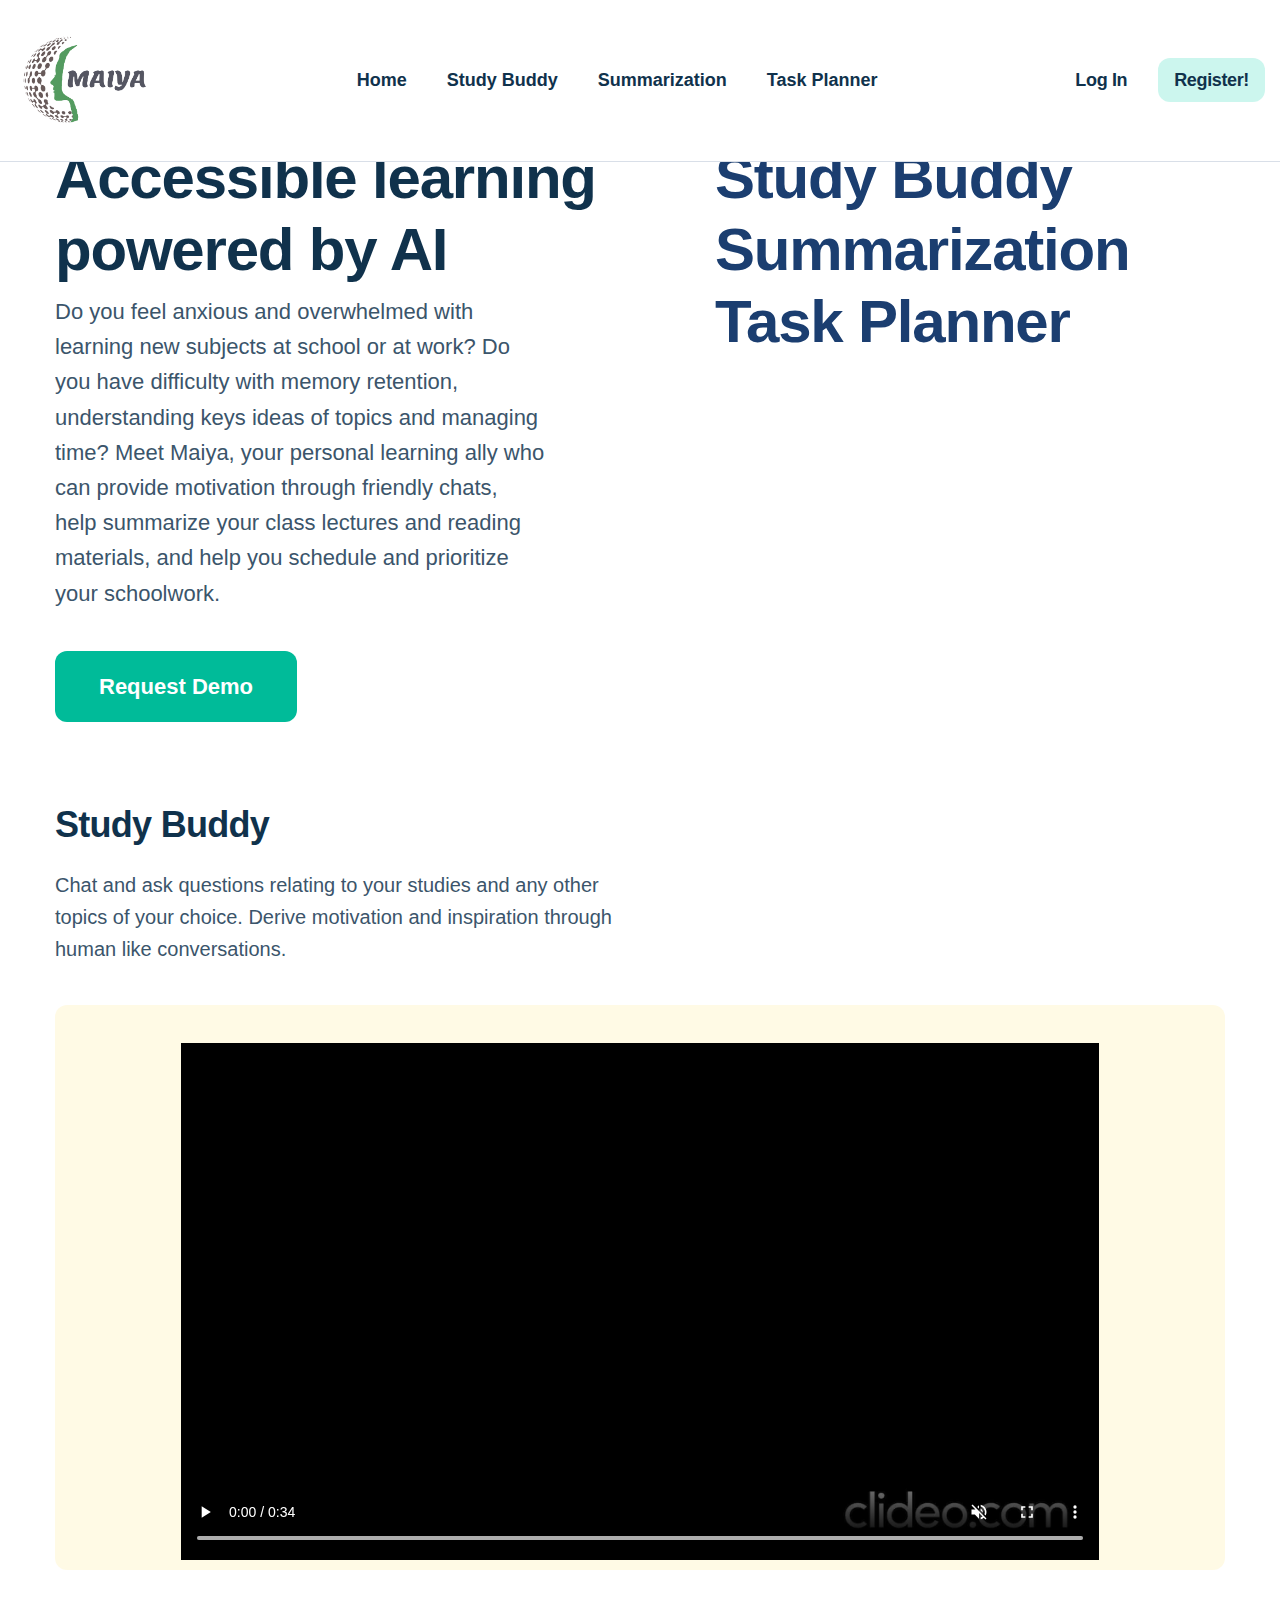
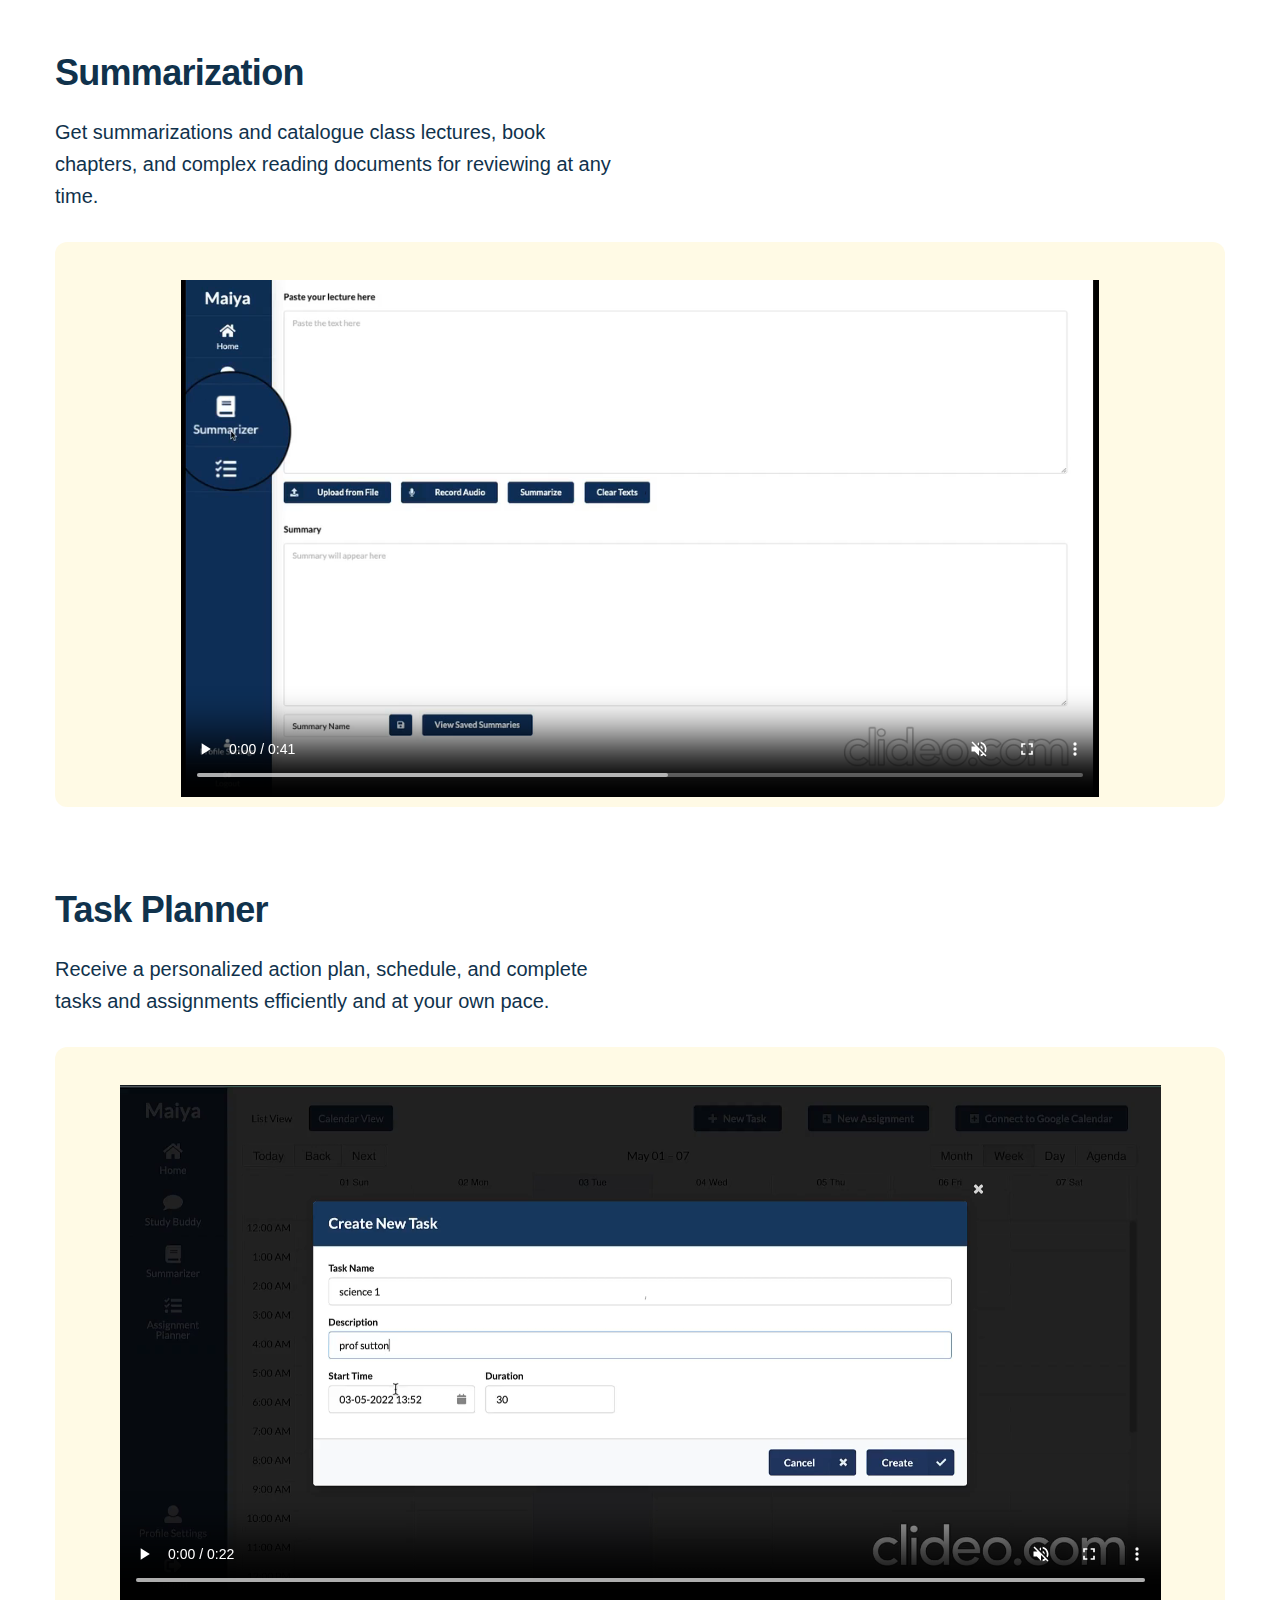
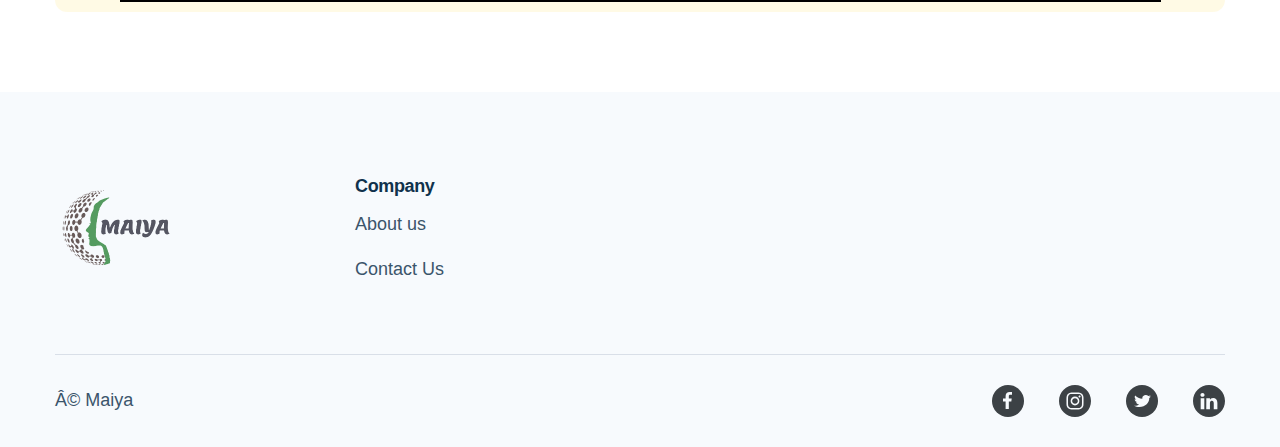
<file: index.html>
<!DOCTYPE html>
<!-- saved from url=(0028)https://www.studysmarter.us/ -->
<html lang="en-US" class="no-js" style="--app-height:560px;">

<head>
    <meta http-equiv=" Content-Type" content="text/html; charset=UTF-8">
    <meta name="viewport"
        content="width=device-width, user-scalable=no, initial-scale=1.0, maximum-scale=1.0, minimum-scale=1.0">
    <meta http-equiv="X-UA-Compatible" content="ie=edge">

    <title>Maiya | Accessible learning powered by AI</title>

    <link rel="stylesheet" id="main-bootstrap-style-css"
        href="./css/bootstrap.min.css" type="text/css"
        media="all">

    <link rel="stylesheet" id="wpml-legacy-horizontal-list-0-css"
        href="./css/style.min.css" type="text/css"
        media="all">

    <link rel="stylesheet" id="main-app-css"
        href="./css/app.css" type="text/css" media="all">

    <link rel="stylesheet" id="page"
        href="./css/page.css"
        type="text/css" media="all">

    <script src="https://code.jquery.com/jquery-3.6.1.min.js"
        integrity="sha256-o88AwQnZB+VDvE9tvIXrMQaPlFFSUTR+nldQm1LuPXQ=" crossorigin="anonymous"></script>
    <link rel="icon" type="image/x-icon" href="./Image/favicon-32x32.png">

    <script>

        $(document).ready(function () {
            $(".vid").on("mouseover", function (event) {
                this.play();

            }).on('mouseout', function (event) {
                this.pause();

            });
        })
    </script>
    <script type="text/javascript">
        document.addEventListener('DOMContentLoaded', function() {
             userAction();
        }, false);
        const userAction = async () => {
                const response = await fetch('http://localhost:8080/data');
                const myJson = await response.json();
                console.log(myJson);        
                document.getElementById("Maiya_Title").innerHTML = myJson[0]["Title"];
                document.getElementById("Maiya_Title_Description").innerHTML = myJson[0]["Description"];    
        }
    </script>
</head>

<body data-rsssl="1"
    class="font-family-landing-page">
    <header class="ss-header">
        <a href="#">
            <img class="ss-header-logo" src="./Image/logo_1.png" alt="Maiya" width="160" height="160">
        </a>
        <nav class="ss-header__navigation">
            <ul class="ss-menu">
                <li>
                    <a href="#" data-sub-menu-link="">
                        Home
                    </a>
                </li>
                <li>
                    <a href="#Companion" data-sub-menu-link="">
                        Study Buddy
                    </a>
                </li>
                <li>
                    <a href="#Summarization" data-sub-menu-link="">
                        Summarization
                    </a>
                </li>
                <li>
                    <a href="#Planner" data-sub-menu-link="">
                        Task Planner
                    </a>
                </li>
            </ul>
        </nav>
        <div class="ss-header__cta">
            <a href="https://maiya.thecentre.ai/" class="mi-button mi-button--white mi-button--small" target="_blank"
                data-header-log-in="">Log In</a>
            <a href="https://maiya.thecentre.ai/register" class="mi-button mi-button--green mi-button--small"
                target="_blank" data-header-get-started="">Register!</a>
        </div>
    </header>

    <div class="container">
        <section class="ss-section ss-intro-animation-section">
            <div class="ss-intro-animation-section__content">
                <h1 class="ss-section-title" id="Maiya_Title">Accessible learning powered by AI</h1>
                <div class="ss-section-description" id="Maiya_Title_Description">
                    Do you feel anxious and overwhelmed with learning new subjects at school or at work? Do you have difficulty with memory retention, understanding keys ideas of topics and managing time? Meet Maiya, your personal learning ally who can provide motivation through friendly chats, help summarize your class lectures and reading materials, and help you schedule and prioritize your schoolwork.
                </div>
                <a href="https://maiya.thecentre.ai/" target="_self" class="mi-button mi-button--green"
                    data-intro-section-cta="">Request Demo</a>
            </div>
            <div class="ss-intro-animation-section__list-wrap">
                <ul class="ss-intro-animation-section__list" data-advantages-list="">
                    <li class="blink_me">Study Buddy</li>
                    <li class="blink_me1">Summarization</li>
                    <li class="blink_me2">Task Planner</li>
                </ul>
            </div>
        </section>
    </div>

    <div class="container">
            <div class="row ss-section">
                <div class="col-12 col-lg-6">
                    <div class="ss-section-content-with-image__content">
                        <h2 class="ss-section-title font-family-landing-page">Study Buddy</h2>
                        <div class="ss-section-description ss-body-medium">Chat and ask questions relating to your
                            studies and any other topics of your choice. Derive motivation and inspiration through human
                            like conversations.</div>
                    </div>
                </div>
                <div class="col-12">
                    <div class="ss-section-content-with-image__image-wrap yellow">
                        <div class="image-desktop">
                            <video width="100%" height="517" controls class="vid" muted="muted">
                                <source src="./video/Chat_Resize.mp4" type="video/mp4">
                            </video>
                        </div>
                    </div>
                </div>
            </div>
        <section class="ss-section ss-section-content-with-image left-to-right">
            <div class="row">
                <div class="col-12 col-lg-6 ">
                    <div class="ss-section-content-with-image__content">
                        <h2 class="ss-section-title">Summarization</h2>
                        <div class="ss-section-description ss-body-medium">Get summarizations and catalogue class
                            lectures, book chapters, and complex reading documents for reviewing at any time.</div>
                    </div>
                </div>
                <div class="col-12">
                    <div class="ss-section-content-with-image__image-wrap yellow">
                        <div class="image-desktop">
                            <div class="image-desktop">
                                <video width="100%" height="517" controls class="vid" muted="muted">
                                    <source src="./video/Summarizer_Resize.mp4" type="video/mp4">
                                </video>
                            </div>
                        </div>
                    </div>
                </div>
            </div>
        </section>
        <section class="ss-section ss-section-content-with-image right-to-left yellow">
            <div class="row">
                <div class="col-12 col-lg-6">
                    <div class="ss-section-content-with-image__content">
                        <h2 class="ss-section-title">Task Planner</h2>
                        <div class="ss-section-description ss-body-medium">Receive a personalized action plan, schedule,
                            and complete tasks and assignments efficiently and at your own pace.</div>
                    </div>
                </div>
                <div class="col-12">
                    <div class="ss-section-content-with-image__image-wrap yellow">
                        <div class="image-desktop">
                            <video width="100%" height="517" controls class="vid" muted="muted">
                                <source src="./video/Planner_Resize.mp4" type="video/mp4">
                            </video>
                        </div>
                    </div>
                </div>
            </div>
        </section>
    </div>
    <footer class="ss-footer">
        <div class="container">
            <div class="row">
                <div class="col-lg-3">
                    <div class="ss-footer__left-part">
                        <a href="https://www.studysmarter.us/" class="ss-footer-logo">
                            <img src="./Image/logo_1.png" width="140" height="48" alt="Maiya">
                        </a>
                    </div>
                </div>
                <div class="col-lg-7">
                    <div class="ss-footer__menus">
                        <div class="ss-footer__menus-item">
                            <h5>Company</h5>
                            <ul class="ss-footer-menu">
                                <li><a href="">About us</a></li>
                                <li><a href="">Contact Us</a></li>
                            </ul>
                        </div>
                    </div>
                </div>

            </div>
            <div class="ss-footer__bottom">
                <div class="ss-copyright">
                    <span>© Maiya</span>
                </div>
                <div class="ss-social-networks">
                    <a href="https://www.facebook.com/CUEdmonton" class="ss-social-networks__item" target="_blank"
                        rel="noreferrer noopener" aria-label="Facebook">
                        <svg width="32" height="32" viewBox="0 0 32 32" fill="none" xmlns="http://www.w3.org/2000/svg">
                            <rect width="32" height="32" rx="16" fill="currentColor"></rect>
                            <path
                                d="M18.3582 9.82227H20V7.11953C19.7188 7.08301 18.7414 7 17.6059 7C15.2363 7 13.6156 8.40781 13.6156 10.9943V13.375H11V16.3965H13.6156V24H16.8219V16.3965H19.332L19.7293 13.375H16.8219V11.2932C16.8184 10.4199 17.068 9.82227 18.3582 9.82227Z"
                                fill="#F7FAFD"></path>
                        </svg>
                    </a>
                    <a href="https://www.instagram.com/cuedmonton/?hl=en" class="ss-social-networks__item" target="_blank"
                        rel="noreferrer noopener" aria-label="Instagram">
                        <svg width="32" height="32" viewBox="0 0 32 32" fill="none" xmlns="http://www.w3.org/2000/svg">
                            <path fill-rule="evenodd" clip-rule="evenodd"
                                d="M16 0C7.16344 0 0 7.16344 0 16C0 24.8366 7.16344 32 16 32C24.8366 32 32 24.8366 32 16C32 7.16344 24.8366 0 16 0ZM12.4804 7.51835C13.3906 7.47693 13.6814 7.4668 15.999 7.4668H15.9963C18.3146 7.4668 18.6043 7.47693 19.5146 7.51835C20.423 7.55995 21.0435 7.70378 21.5875 7.9148C22.1493 8.13258 22.6239 8.42414 23.0986 8.89881C23.5733 9.37313 23.8648 9.84922 24.0835 10.4105C24.2933 10.9531 24.4373 11.5732 24.48 12.4816C24.5208 13.3918 24.5315 13.6827 24.5315 16.0002C24.5315 18.3178 24.5208 18.6079 24.48 19.5181C24.4373 20.4262 24.2933 21.0465 24.0835 21.5893C23.8648 22.1503 23.5733 22.6264 23.0986 23.1007C22.6245 23.5754 22.1491 23.8677 21.588 24.0856C21.0451 24.2967 20.4243 24.4405 19.5158 24.4821C18.6056 24.5235 18.3156 24.5336 15.9979 24.5336C13.6806 24.5336 13.3899 24.5235 12.4797 24.4821C11.5714 24.4405 10.9511 24.2967 10.4082 24.0856C9.84727 23.8677 9.37117 23.5754 8.89704 23.1007C8.42254 22.6264 8.13098 22.1503 7.91285 21.5891C7.702 21.0465 7.55818 20.4264 7.5164 19.5179C7.47515 18.6077 7.46484 18.3178 7.46484 16.0002C7.46484 13.6827 7.47551 13.3917 7.51622 12.4814C7.55711 11.5733 7.70111 10.9531 7.91267 10.4103C8.13134 9.84922 8.4229 9.37313 8.89757 8.89881C9.37189 8.42432 9.84798 8.13276 10.4092 7.9148C10.9518 7.70378 11.5719 7.55995 12.4804 7.51835Z"
                                fill="currentColor"></path>
                            <path fill-rule="evenodd" clip-rule="evenodd"
                                d="M15.234 9.00457C15.3827 9.00434 15.5426 9.00441 15.7151 9.00449L15.9995 9.00457C18.278 9.00457 18.548 9.01275 19.4477 9.05364C20.2798 9.09169 20.7313 9.23071 21.0321 9.34751C21.4303 9.50218 21.7143 9.68707 22.0128 9.98574C22.3114 10.2844 22.4963 10.5689 22.6513 10.9671C22.7681 11.2675 22.9073 11.7191 22.9452 12.5511C22.9861 13.4507 22.995 13.7209 22.995 15.9982C22.995 18.2756 22.9861 18.5458 22.9452 19.4454C22.9072 20.2774 22.7681 20.729 22.6513 21.0294C22.4967 21.4276 22.3114 21.7112 22.0128 22.0097C21.7141 22.3084 21.4305 22.4932 21.0321 22.6479C20.7317 22.7653 20.2798 22.9039 19.4477 22.942C18.5482 22.9829 18.278 22.9917 15.9995 22.9917C13.7209 22.9917 13.4509 22.9829 12.5513 22.942C11.7193 22.9036 11.2678 22.7645 10.9668 22.6477C10.5685 22.4931 10.2841 22.3082 9.98543 22.0095C9.68676 21.7108 9.50187 21.4271 9.34684 21.0287C9.23004 20.7283 9.09084 20.2767 9.05297 19.4447C9.01208 18.5451 9.00391 18.2749 9.00391 15.9961C9.00391 13.7173 9.01208 13.4485 9.05297 12.549C9.09102 11.717 9.23004 11.2654 9.34684 10.9646C9.50151 10.5664 9.68676 10.2819 9.98543 9.98325C10.2841 9.68458 10.5685 9.49969 10.9668 9.34467C11.2676 9.22733 11.7193 9.08866 12.5513 9.05044C13.3385 9.01489 13.6436 9.00422 15.234 9.00244V9.00457ZM20.5548 10.4214C19.9895 10.4214 19.5308 10.8796 19.5308 11.4451C19.5308 12.0104 19.9895 12.4691 20.5548 12.4691C21.1201 12.4691 21.5788 12.0104 21.5788 11.4451C21.5788 10.8798 21.1201 10.4211 20.5548 10.4211V10.4214ZM11.6178 16C11.6178 13.5799 13.5798 11.6178 15.9999 11.6177C18.42 11.6177 20.3816 13.5799 20.3816 16C20.3816 18.4201 18.4202 20.3814 16 20.3814C13.5799 20.3814 11.6178 18.4201 11.6178 16Z"
                                fill="currentColor"></path>
                            <path fill-rule="evenodd" clip-rule="evenodd"
                                d="M16.0007 13.1558C17.5716 13.1558 18.8452 14.4292 18.8452 16.0002C18.8452 17.5711 17.5716 18.8447 16.0007 18.8447C14.4297 18.8447 13.1562 17.5711 13.1562 16.0002C13.1562 14.4292 14.4297 13.1558 16.0007 13.1558V13.1558Z"
                                fill="currentColor"></path>
                        </svg>
                    </a>
                    <a href="https://twitter.com/cuedmonton?lang=en" class="ss-social-networks__item" target="_blank"
                        rel="noreferrer noopener" aria-label="Twitter">
                        <svg width="32" height="32" viewBox="0 0 32 32" fill="none" xmlns="http://www.w3.org/2000/svg">
                            <rect width="32" height="32" rx="16" fill="currentColor"></rect>
                            <path
                                d="M23.2539 12.9906C23.9443 12.5667 24.5253 12.0332 25 11.4218C24.3659 11.6611 23.6954 11.8226 22.9916 11.9005C23.7153 11.5256 24.2664 10.9373 24.5253 10.2278C23.8514 10.5768 23.1078 10.8219 22.3144 10.9603C21.677 10.3663 20.7641 10 19.7715 10C17.8428 10 16.2892 11.3612 16.2892 13.0281C16.2892 13.2675 16.3124 13.4982 16.3689 13.7174C13.4741 13.5963 10.908 12.3879 9.18512 10.5508C8.88635 11.0036 8.70709 11.5227 8.70709 12.0822C8.70709 13.1319 9.32787 14.0606 10.2541 14.597C9.69303 14.5883 9.14528 14.447 8.68053 14.2249V14.2596C8.68053 15.7304 9.88889 16.9531 11.4724 17.2329C11.1869 17.2992 10.8781 17.3338 10.5595 17.3338C10.337 17.3338 10.1113 17.3223 9.89885 17.2819C10.3503 18.4816 11.6317 19.3612 13.1554 19.3901C11.9703 20.1947 10.4632 20.682 8.83324 20.682C8.54774 20.682 8.27221 20.6705 8 20.6417C9.54364 21.5068 11.3728 22 13.3447 22C19.4993 21.9971 23.5062 17.5415 23.2539 12.9906Z"
                                fill="#F7FAFD"></path>
                        </svg>
                    </a>
                    <a href="https://www.linkedin.com/school/concordia-university-of-edmonton/mycompany/" class="ss-social-networks__item"
                        target="_blank" rel="noreferrer noopener" aria-label="LinkedIn">
                        <svg width="32" height="32" viewBox="0 0 32 32" fill="none" xmlns="http://www.w3.org/2000/svg">
                            <path fill-rule="evenodd" clip-rule="evenodd"
                                d="M16 0C7.16344 0 0 7.16344 0 16C0 24.8366 7.16344 32 16 32C24.8366 32 32 24.8366 32 16C32 7.16344 24.8366 0 16 0ZM7.67969 13.252H11.3056V24.1464H7.67969V13.252ZM11.544 9.8818C11.5205 8.8136 10.7566 8 9.5162 8C8.27578 8 7.46484 8.8136 7.46484 9.8818C7.46484 10.9279 8.25182 11.7649 9.46913 11.7649H9.4923C10.7566 11.7649 11.544 10.9279 11.544 9.8818ZM20.2072 12.9961C22.5932 12.9961 24.382 14.5535 24.382 17.8998L24.3819 24.1464H20.7561V18.3178C20.7561 16.8538 20.2314 15.8548 18.9188 15.8548C17.917 15.8548 17.3203 16.5283 17.0583 17.1788C16.9624 17.4119 16.9389 17.7367 16.9389 18.0623V24.1467H13.3125C13.3125 24.1467 13.3603 14.2745 13.3125 13.2522H16.9389V14.7953C17.4201 14.0535 18.2821 12.9961 20.2072 12.9961Z"
                                fill="currentColor"></path>
                        </svg>
                    </a>
                </div>
            </div>
        </div>
    </footer>
    <div class="ss-preloader" data-preloader="">
        <span class="ss-preloader__spin"></span>
    </div>
</body>

</html>
</file>
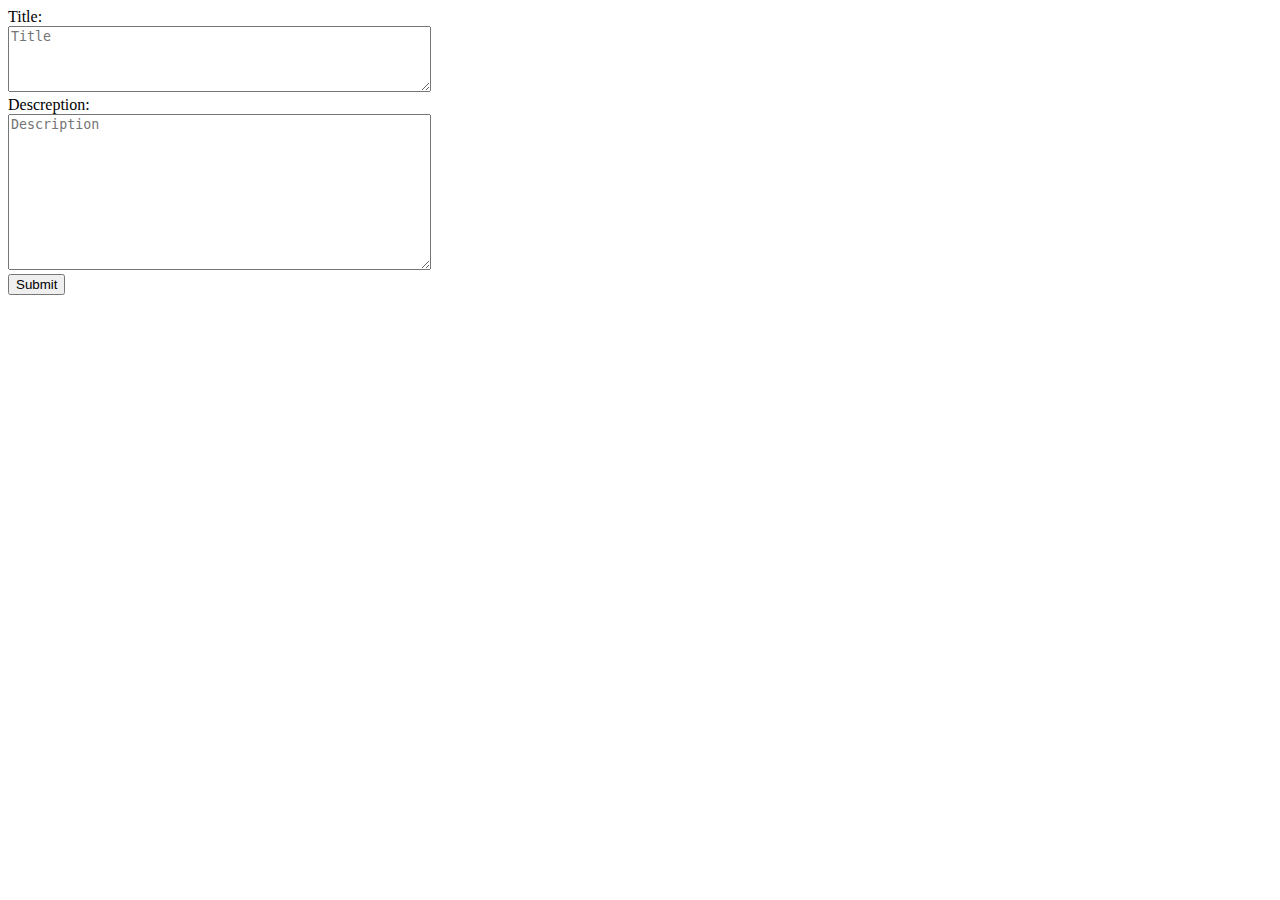
<file: CMS.html>
<!DOCTYPE html>
<html>
    <head>
    	<script type="text/javascript">
    		document.addEventListener('DOMContentLoaded', function() {
             	fetchDetails();
       	 	}, false);

       	 	function fetchDetails(){
    			event.preventDefault();
				const url = 'http://localhost:8080/data/1';
				fetch(
					url,
					{
						headers: { "Content-Type": "application/json" },
						method: "GET"
					})
				.then(function(response){ return response.json()})
				.then(function(data){
					console.log(data)
					title=document.getElementById("Title");
  					description=document.getElementById("Description");
  					title.innerHTML = data.Title;
  					description.innerHTML = data.Description;
  					UpdateOldDetails();
				});
    		}

    		function UpdateOldDetails(){
    			event.preventDefault();
				const data = new FormData(event.target);
				const url = 'http://localhost:8080/olddata/1';
				const jsonObject = Object.fromEntries(data.entries());
				fetch(
					url,
					{
						headers: { "Content-Type": "application/json" },
						body: JSON.stringify(jsonObject),
						method: "PUT"
					})
				.then(data => data.json())
				.then((json) => {
					alert('Details Updated');
				});
    		}

    		function SubmitDetails(){
    			event.preventDefault();
				const data = new FormData(event.target);
				const url = 'http://localhost:8080/data/1';
				const jsonObject = Object.fromEntries(data.entries());
				fetch(
					url,
					{
						headers: { "Content-Type": "application/json" },
						body: JSON.stringify(jsonObject),
						method: "PUT"
					})
				.then(data => data.json())
				.then((json) => {
					alert('Details Updated');
				});
    		}
    	</script>
    </head>
    <body onload="">
        <form onsubmit="SubmitDetails()" method="POST">
            <label>
                Title: <br> <textarea id="Title" name="Title" rows="4" cols="50" placeholder="Title"></textarea>
            </label>
            <br>
            <label>
                Descreption: <br> <textarea id="Description" name="Description" rows="10" cols="50" placeholder="Description"></textarea>
            </label>
            <br>
            <input type="submit" value="Submit" />
        </form>
    </body>
</html>
</file>
<file: css/app.css>
:root {
	--app-height: 100%
}

.h0 {
	color: #10324c;
	font: normal 700 60px/1.2 sans-serif;
	letter-spacing: -.02em
}

@media (min-width:768px) {
	.h0 {
		font-size: 80px
	}
}

@media (min-width:1200px) {
	.h0 {
		font-size: 100px
	}
}

.h2-bigger {
	color: #10324c;
	font: normal 700 48px/1.2 sans-serif;
	letter-spacing: -.02em
}

@media (min-width:768px) {
	.h2-bigger {
		font-size: 60px
	}
}

@media (min-width:1200px) {
	.h2-bigger {
		font-size: 80px
	}
}

.h1,h1 {
	color: #10324c;
	font: normal 700 32px/1.2 sans-serif;
	letter-spacing: -.02em
}

@media (min-width:768px) {

	.h1,
	h1 {
		font-size: 42px
	}
}

@media (min-width:1200px) {

	.h1,
	h1 {
		font-size: 50px
	}
}

.h2,
h2 {
	color: #10324c;
	font: normal 700 28px/1.28 sans-serif;
	letter-spacing: -.02em
}

@media (min-width:768px) {

	.h2,
	h2 {
		font-size: 36px
	}
}

.h3,
h3 {
	color: #10324c;
	font: normal 700 22px/1.38 sans-serif;
	letter-spacing: -.02em
}

@media (min-width:768px) {

	.h3,
	h3 {
		font-size: 24px
	}
}

@media (min-width:1200px) {

	.h3,
	h3 {
		font-size: 26px;
		line-height: 1.45
	}
}

.h4,
h4 {
	color: #10324c;
	font: normal 700 18px/1.28 sans-serif;
	letter-spacing: -.02em
}

@media (min-width:768px) {

	.h4,
	h4 {
		line-height: 1.6
	}
}

@media (min-width:1200px) {

	.h4,
	h4 {
		font-size: 20px
	}
}

.h5,
h5 {
	color: #10324c;
	font: normal 700 16px/1.48 sans-serif;
	letter-spacing: -.02em
}

@media (min-width:768px) {

	.h5,
	h5 {
		line-height: 1.5
	}
}

@media (min-width:1200px) {

	.h5,
	h5 {
		font-size: 18px;
		line-height: 1.6
	}
}

.h6,
h6 {
	color: #10324c;
	font: normal 700 14px/1.4 sans-serif
}

@media (min-width:1200px) {

	.h6,
	h6 {
		font-size: 16px;
		line-height: 1.5
	}
}

.ss-body-large {
	color: #3b556b;
	font: normal 500 20px/1.6 sans-serif
}

@media (min-width:1200px) {
	.ss-body-large {
		font-size: 22px
	}
}

.ss-body-medium {
	color: #3b556b;
	font: normal 500 18px/1.7 sans-serif
}

@media (min-width:1200px) {
	.ss-body-medium {
		font-size: 20px;
		line-height: 1.6
	}
}

.ss-body-small {
	color: #3b556b;
	font: normal 500 16px/1.6 sans-serif
}

@media (min-width:1200px) {
	.ss-body-small {
		font-size: 18px;
		line-height: 1.7
	}
}

.ss-body-xsmall {
	font: normal 500 16px/1.6 sans-serif
}

.ss-header {
	display: flex;
	justify-content: space-between;
	flex-wrap: wrap;
	align-items: center;
	padding: 20px 15px;
	border-bottom: 1px solid #d9dfe8;
	position: fixed;
	top: 0;
	z-index: 9999;
	width: 100%;
	height: 18%;
	background-color: #fff
}

@media (min-width:768px) {
	.ss-header {
		padding: 11px 15px 12px
	}
}

/* @media (min-width:1200px) {
	.ss-header {
		padding: 21px 40px 22px
	}
} */

.ss-header .mi-button {
	padding: 7px 15px
}

.ss-header__navigation {
	display: none
}

@media (min-width:1200px) {
	.ss-header__navigation {
		display: block
	}
}

.ss-header__cta {
	display: none
}

@media (min-width:1200px) {
	.ss-header__cta {
		display: block
	}
}

.ss-header__cta a {
	font-size: 18px;
	line-height: 1.6;
	letter-spacing: -.02em;
	border-radius: 12px;
	color: #10324c
}

.ss-header__cta a[data-header-get-started] {
	background-color: rgba(0, 209, 172, .2)
}

.ss-header__cta a[data-header-get-started] .thin {
	font-weight: 500
}

.ss-header__cta a[data-header-get-started]:hover {
	background-color: #00d1ac;
	color: #fff
}

.ss-header__cta a+a {
	margin-left: 10px
}

.ss-header__mobile-menu {
	position: absolute;
	top: calc(100% + 1px);
	left: 0;
	width: 100%;
	height: calc(var(--app-height) - 72px);
	padding: 20px 15px;
	background-color: #fff;
	box-shadow: 0 0 1px rgba(40, 41, 61, .04), 0 2px 4px rgba(96, 97, 112, .16);
	overflow-y: scroll
}

@media (min-width:768px) {
	.ss-header__mobile-menu {
		padding: 20px 24px
	}
}

@media (min-width:1200px) {
	.ss-header__mobile-menu {
		display: none
	}
}

.ss-header__mobile-top {
	padding-bottom: 20px;
	margin-bottom: 20px;
	border-bottom: 1px solid #d9dfe8;
	display: flex;
	align-items: center;
	justify-content: space-between
}

.ss-header__mobile-top a {
	font-size: 18px
}

.ss-header__mobile-top a[data-header-log-in] {
	padding: 0
}

.ss-header__mobile-top a[data-header-log-in]:hover {
	color: #1478c8;
	box-shadow: none;
	border: none
}

.ss-header-logo {
	max-width: 160px
}

@media (min-width:768px) {
	.ss-header-logo {
		max-width: 100%
	}
}

.ss-menu {
	list-style: none;
	margin: 0;
	padding: 0;
	display: flex
}

.ss-menu a {
	color: #10324c;
	font-size: 18px;
	line-height: 1.6;
	font-weight: 700;
	padding: 0 10px;
	position: relative
}

.ss-menu a:hover {
	color: #1478c8
}

.ss-menu a:after {
	content: '';
	position: absolute;
	z-index: 2;
	bottom: -36px;
	left: 0;
	width: 0;
	height: 5px;
	border-radius: 5px;
	background-color: #1478c8;
	box-shadow: 0 0 1px rgba(40, 41, 61, .04), 0 2px 4px rgba(96, 97, 112, .16);
	transition-timing-function: ease-in;
	transition-duration: .25s;
	transition-property: width
}

.ss-menu a.active {
	color: #1478c8
}

.ss-menu a.active:after {
	width: 100%
}

.ss-menu a.active .dropdown-icon {
	transform: rotate(180deg)
}

.ss-menu a .dropdown-icon {
	margin-left: 10px;
	transition-timing-function: ease-in;
	transition-duration: .25s;
	transition-property: transform
}

.ss-menu li+li {
	margin-left: 20px
}

.ss-sub-menu-wrap {
	padding: 40px 0;
	position: absolute;
	top: calc(100% + 1px);
	left: 0;
	right: 0;
	display: flex;
	flex-direction: column;
	justify-content: center;
	background-color: #fff;
	box-shadow: 0 0 1px rgba(40, 41, 61, .04), 0 2px 4px rgba(96, 97, 112, .16)
}

.ss-sub-menu {
	display: flex;
	flex-direction: column;
	flex-wrap: wrap;
	gap: 10px;
	margin: 0 0 40px;
	padding: 0;
	list-style: none
}

.ss-sub-menu:last-child {
	margin-bottom: 0
}

@media (min-width:768px) {
	.ss-sub-menu {
		gap: 30px;
		margin-bottom: 60px;
		flex-direction: row
	}
}

@media (min-width:1200px) {
	.ss-sub-menu {
		margin-bottom: 0;
		flex-wrap: nowrap
	}
}

.ss-sub-menu li {
	flex: 0 1 100%
}

@media (min-width:768px) {
	.ss-sub-menu li {
		flex: 0 1 calc(50% - 15px);
		flex-direction: row
	}
}

@media (min-width:1200px) {
	.ss-sub-menu li {
		flex: 0 1 calc((100% - 90px)/ 4)
	}
}

.ss-sub-menu .ss-sub-menu-item {
	display: flex;
	align-items: center;
	height: 100%;
	padding: 20px 15px;
	border-radius: 5px;
	color: #10324c;
	background-color: rgba(0, 209, 172, .1);
	transition-timing-function: ease-in;
	transition-duration: .25s;
	transition-property: background-color, color, box-shadow
}

@media (min-width:768px) {
	.ss-sub-menu .ss-sub-menu-item {
		align-items: flex-start;
		flex-direction: column;
		padding: 20px
	}
}

@media (min-width:1200px) {
	.ss-sub-menu .ss-sub-menu-item {
		padding: 20px 30px 30px
	}
}

@media (min-width:768px) {
	.ss-sub-menu .ss-sub-menu-item__icon-wrap {
		margin-bottom: 10px
	}
}

.ss-sub-menu .ss-sub-menu-item__description {
	color: inherit
}

.ss-sub-menu .ss-sub-menu-item__title {
	color: inherit;
	margin-bottom: 0
}

.ss-sub-menu .ss-sub-menu-item__body {
	display: flex;
	flex-direction: column;
	margin-left: 10px;
	max-width: 195px;
	flex-shrink: 0
}

@media (min-width:768px) {
	.ss-sub-menu .ss-sub-menu-item__body {
		max-width: none;
		margin-left: 0
	}
}

.ss-sub-menu .ss-sub-menu-item.green {
	background-color: rgba(0, 209, 172, .1)
}

.ss-sub-menu .ss-sub-menu-item.green:hover {
	background-color: #00d1ac
}

.ss-sub-menu .ss-sub-menu-item.pink {
	background-color: rgba(250, 50, 115, .1)
}

.ss-sub-menu .ss-sub-menu-item.pink:hover {
	background-color: #fa3273
}

.ss-sub-menu .ss-sub-menu-item.yellow {
	background-color: rgba(255, 205, 0, .1)
}

.ss-sub-menu .ss-sub-menu-item.yellow:hover {
	background-color: #ffcd00
}

.ss-sub-menu .ss-sub-menu-item.blue {
	background-color: rgba(20, 120, 200, .1)
}

.ss-sub-menu .ss-sub-menu-item.blue:hover {
	background-color: #1478c8
}

.ss-sub-menu .ss-sub-menu-item.purple {
	background-color: rgba(131, 99, 226, .1)
}

.ss-sub-menu .ss-sub-menu-item.purple:hover {
	background-color: #9983CB
}

.ss-sub-menu .ss-sub-menu-item.navy-blue {
	background-color: rgba(10, 50, 130, .1)
}

.ss-sub-menu .ss-sub-menu-item.navy-blue:hover {
	background-color: #0a3282
}

.ss-sub-menu .ss-sub-menu-item:hover {
	color: #fff;
	box-shadow: 0 0 1px rgba(40, 41, 61, .04), 0 2px 4px rgba(96, 97, 112, .16);
	background-color: #00d1ac
}

.ss-sub-menu li+li {
	margin: 0
}

.ss-burger-menu {
	padding: 0;
	font-size: 16px;
	line-height: 1.21;
	font-weight: 700;
	color: #00d1ac;
	display: flex;
	align-items: center;
	background-color: transparent;
	border: none
}

@media (min-width:1200px) {
	.ss-burger-menu {
		display: none !important
	}
}

.ss-burger-menu__icon {
	margin-left: 10px;
	display: flex;
	flex-direction: column;
	justify-content: space-between;
	align-items: flex-end;
	height: 19px
}

.ss-burger-menu__icon span {
	height: 3px;
	width: 25px;
	background-color: #00d1ac;
	border-radius: 5px;
	transition-timing-function: ease-in;
	transition-duration: .25s;
	transition-property: transform, opacity
}

.ss-burger-menu__icon span:nth-child(1) {
	transform-origin: top left;
	transform: rotate(0)
}

.ss-burger-menu__icon span:nth-child(2) {
	width: 20px
}

.ss-burger-menu__icon span:nth-child(3) {
	transform-origin: bottom left;
	transform: rotate(0)
}

.ss-burger-menu__icon span+span {
	margin-top: 5px
}

.ss-burger-menu.active span:nth-child(1) {
	transform: rotate(45deg)
}

.ss-burger-menu.active span:nth-child(2) {
	opacity: 0
}

.ss-burger-menu.active span:nth-child(3) {
	transform: rotate(-45deg)
}

.ss-burger-menu:focus {
	outline: 0
}

.ss-header-lang-selector {
	display: inline-block;
	margin-left: 32px;
	cursor: pointer;
	transition-timing-function: ease-in;
	transition-duration: .25s;
	transition-property: margin-left
}

.ss-header-lang-selector .language-flag-image {
	max-width: 28px
}

.ss-header-lang-selector .language-arrow-image {
	margin-left: 5px
}

.ss-footer {
	background-color: #f7fafd;
	padding: 30px 0
}

@media (min-width:992px) {
	.ss-footer {
		padding: 80px 0 30px
	}
}

.ss-footer__title {
	margin-bottom: 10px
}

.ss-footer__left-part {
	display: flex;
	justify-content: space-between;
	align-items: flex-start;
	min-height: 75px
}

@media (min-width:992px) {
	.ss-footer__left-part {
		flex-direction: column
	}
}

.ss-footer__menus {
	display: flex;
	flex-direction: column;
	flex-wrap: wrap
}

@media (min-width:768px) {
	.ss-footer__menus {
		flex-direction: row
	}
}

.ss-footer__menus-item {
	padding-bottom: 30px;
	margin-bottom: 30px;
	border-bottom: 1px solid #d9dfe8
}

@media (min-width:768px) {
	.ss-footer__menus-item {
		flex: 0 0 calc(100% / 3);
		border: none;
		padding-bottom: 0;
		margin-bottom: 0
	}
}

.ss-footer__menus-item:last-child {
	padding-bottom: 0;
	margin-bottom: 0;
	border: none
}

.ss-footer__markets {
	display: none
}

@media (min-width:992px) {
	.ss-footer__markets {
		display: block
	}
}

.ss-footer__markets a+a {
	margin-top: 30px
}

.ss-footer__bottom {
	margin-top: 30px;
	padding-top: 30px;
	border-top: 1px solid #d9dfe8;
	display: flex;
	flex-direction: column;
	align-items: center
}

@media (min-width:992px) {
	.ss-footer__bottom {
		flex-direction: row;
		justify-content: space-between
	}
}

.ss-footer__bottom .ss-copyright {
	order: 2;
	margin-top: 20px
}

@media (min-width:992px) {
	.ss-footer__bottom .ss-copyright {
		margin-top: 0;
		order: 1
	}
}

.ss-footer__bottom .ss-social-networks {
	order: 1
}

@media (min-width:992px) {
	.ss-footer__bottom .ss-social-networks {
		order: 2
	}
}

.ss-copyright {
	display: flex;
	flex-direction: column;
	align-items: center;
	color: #3b556b
}

@media (min-width:992px) {
	.ss-copyright {
		flex-direction: row
	}
}

.ss-copyright .list-inline {
	margin: 0;
	padding: 0;
	list-style: none;
	display: flex;
	align-items: center;
	justify-content: space-between
}

@media (min-width:992px) {
	.ss-copyright .list-inline {
		margin-left: 10px
	}
}

.ss-copyright .list-inline a {
	color: #3b556b
}

.ss-copyright .list-inline a:hover {
	color: #1478c8
}

.ss-copyright .list-inline li {
	position: relative;
	padding-right: 15px;
	padding-left: 15px
}

@media (min-width:992px) {
	.ss-copyright .list-inline li {
		padding-left: 30px;
		padding-right: 30px
	}
}

.ss-copyright .list-inline li:after {
	content: '';
	position: absolute;
	top: 50%;
	left: 0;
	transform: translateY(-50%);
	width: 1px;
	height: 60%;
	background-color: #3b556b
}

.ss-copyright .list-inline li:first-child:after {
	content: none
}

.ss-copyright .list-inline li:last-child {
	padding-right: 0
}

.ss-footer-logo {
	max-width: 180px
}

@media (min-width:768px) {
	.ss-footer-logo {
		max-width: 100%
	}
}

@media (min-width:992px) {
	.ss-footer-logo {
		margin-bottom: 40px
	}
}

.ss-footer-menu {
	margin: 0;
	padding: 0;
	list-style: none
}

.ss-footer-menu li+li {
	margin-top: 15px
}

.ss-footer-menu a {
	color: #3b556b
}

@media (min-width:992px) {
	.ss-footer-menu a {
		font-size: 18px;
		line-height: 1.7
	}
}

.ss-footer-menu a:hover {
	color: #1478c8
}

.ss-social-networks__item {
	color: #3c4145
}

.ss-social-networks__item:hover {
	color: #1478c8
}

.ss-social-networks__item+.ss-social-networks__item {
	margin-left: 30px
}

a.ss-link {
	color: #fa3273;
	font-weight: 700;
	letter-spacing: -.02em;
	font-size: 20px;
	line-height: 1.15;
	position: relative;
	display: inline-block
}

a.ss-link:before {
	content: '';
	position: absolute;
	height: 2px;
	background-color: #fa3273;
	left: 0;
	bottom: 0;
	width: 0;
	transition-timing-function: ease-in;
	transition-duration: .25s;
	transition-property: width
}

a.ss-link:hover:before {
	width: 100%
}

a.ss-link--small {
	font-size: 18px;
	line-height: 1.217
}

a.ss-link svg {
	margin-left: 10px
}

.mi-button {
	border-radius: 12px;
	padding: 12px 20px;
	font-size: 22px;
	line-height: 1.218;
	font-weight: 700;
	border: 1px solid transparent;
	text-align: center;
	transition-timing-function: ease-in;
	transition-duration: .25s;
	transition-property: fill, box-shadow, color, border-color, background-color, opacity, transform, width, height
}

@media (min-width:768px) {
	.mi-button {
		padding: 22px 43px 21px
	}
}

.mi-button--white-border {
	background: #fff;
	color: #10324c;
	border: 2px solid #10324c
}

.mi-button--green {
	background-color: #0b9;
	color: #fff
}

.mi-button--green:hover {
	background-color: rgb(158, 210, 201);
	color: #fff
}

.mi-button--green:active {
	background-color: #009a7e
}

.mi-button--white {
	background-color: #fff;
	color: #10324c
}

.mi-button--white:hover {
	border-color: #d9dfe8;
	color: #10324c
}

.mi-button--midnightblue {
	background-color: #0a0064;
	color: #fff
}

.mi-button--midnightblue:hover {
	background-color: #0a3282;
	color: #fff
}

.mi-button--oceanblue {
	background-color: #1478c8;
	color: #fff
}

.mi-button--oceanblue:hover {
	background-color: #0a3282;
	color: #fff
}

.mi-button--medium {
	padding: 14px 28px;
	font-size: 18px;
	line-height: 1.217
}

.mi-button--small {
	padding: 7px 20px;
	font-size: 16px;
	line-height: 1.625
}

.mi-button--icon {
	border: 2px solid #10324c;
	color: #10324c;
	padding: 6px 19px;
	font-size: 16px;
	line-height: 1.625;
	display: inline-flex;
	align-items: center
}

.mi-button--icon svg {
	margin-right: 8px
}

.mi-button:hover {
	text-decoration: none;
	box-shadow: 0 0 1px rgba(40, 41, 61, .04), 0 2px 4px rgba(96, 97, 112, .16)
}

.mi-button:active {
	box-shadow: none
}

.ss-taglink {
	padding: 5px 15px;
	color: #1478c8;
	font-size: 16px;
	line-height: 1.6;
	font-weight: 500;
	border: 1px solid transparent;
	border-radius: 12px;
	background-color: rgba(20, 120, 200, .07);
	transition-timing-function: ease-in;
	transition-duration: .25s;
	transition-property: fill, box-shadow, color, border-color, background-color, opacity, transform, width, height
}

.ss-taglink:hover {
	box-shadow: 0 0 1px rgba(40, 41, 61, .04), 0 2px 4px rgba(96, 97, 112, .16);
	text-decoration: none;
	background-color: #fff;
	border-color: #1478c8
}

.ss-taglink:active {
	box-shadow: none;
	text-decoration: none
}

.ss-sing-up-form {
	max-width: 600px;
	display: flex;
	flex-direction: column
}

@media screen and (min-width:1200px) {
	.ss-sing-up-form {
		flex-direction: row
	}
}

.ss-sing-up-form .ss-form-email {
	border-radius: 12px;
	font-size: 18px;
	line-height: 1.25;
	padding: 26px 0 26px 20px;
	margin-bottom: 20px;
	font-style: italic;
	color: #3b556b;
	width: 100%;
	transition-timing-function: ease-in;
	transition-duration: .25s;
	transition-property: border-color
}

@media screen and (min-width:1200px) {
	.ss-sing-up-form .ss-form-email {
		border-radius: 12px 0 0 12px;
		margin-bottom: 0
	}
}

.ss-sing-up-form .ss-form-submit {
	color: #fff;
	border-radius: 12px;
	padding: 26px;
	font-size: 18px;
	font-weight: 700;
	line-height: 1.25;
	flex-shrink: 0;
	transition-timing-function: ease-in;
	transition-duration: .25s;
	transition-property: fill, box-shadow, color, border-color, background-color, opacity, transform, width, height
}

@media screen and (min-width:1200px) {
	.ss-sing-up-form .ss-form-submit {
		border-left: none;
		border-radius: 0 12px 12px 0
	}
}

.ss-sing-up-form--center {
	margin: 0 auto
}

.ss-sing-up-form--green .ss-form-email {
	border: 2px solid #00d1ac
}

@media (min-width:1200px) {
	.ss-sing-up-form--green .ss-form-email {
		border-right: 0 solid #00d1ac
	}
}

.ss-sing-up-form--green .ss-form-email:focus {
	border-color: #0b9;
	outline: 0
}

.ss-sing-up-form--green .ss-form-submit {
	background-color: #00d1ac;
	color: #fff;
	border: 2px solid #00d1ac
}

.ss-sing-up-form--green .ss-form-submit:hover {
	background-color: #0b9;
	border: 2px solid #0b9;
	color: #fff
}

.ss-sing-up-form--green .ss-form-submit:active {
	background-color: #009a7e
}

.ss-sing-up-form--midnightblue .ss-form-email {
	border: 2px solid #0a0064;
	border-color: #0a0064
}

@media (min-width:1200px) {
	.ss-sing-up-form--midnightblue .ss-form-email {
		border-right: 0 solid #0a0064
	}
}

.ss-sing-up-form--midnightblue .ss-form-email:focus {
	border-color: #0a3282;
	outline: 0
}

.ss-sing-up-form--midnightblue .ss-form-submit {
	background-color: #0a0064;
	color: #fff;
	border: 2px solid #0a0064
}

.ss-sing-up-form--midnightblue .ss-form-submit:hover {
	background-color: #0a3282;
	color: #fff;
	border: 2px solid #0a3282
}

.ss-sing-up-form--mixed .ss-form-email {
	border: 2px solid #0a0064;
	border-color: #0a0064
}

@media (min-width:1200px) {
	.ss-sing-up-form--mixed .ss-form-email {
		border-right: 0 solid #0a0064
	}
}

.ss-sing-up-form--mixed .ss-form-email:focus {
	border-color: #0a3282;
	outline: 0
}

.ss-sing-up-form--mixed .ss-form-submit {
	background-color: #00d1ac;
	color: #fff;
	border: 2px solid #00d1ac
}

.ss-sing-up-form--mixed .ss-form-submit:hover {
	background-color: #0b9;
	border: 2px solid #0b9;
	color: #fff
}

.ss-sing-up-form--mixed .ss-form-submit:active {
	background-color: #009a7e
}

.ss-sing-up-form--midnightblue.ss-sing-up-form--split .ss-form-email,
.ss-sing-up-form--mixed.ss-sing-up-form--split .ss-form-email {
	border-radius: 12px;
	border-right: 2px solid #0a0064;
	margin-right: 20px
}

.ss-sing-up-form--midnightblue.ss-sing-up-form--split .ss-form-submit,
.ss-sing-up-form--mixed.ss-sing-up-form--split .ss-form-submit {
	border-radius: 12px
}

.ss-sing-up-form--green.ss-sing-up-form--split .ss-form-email {
	border-radius: 12px;
	border-right: 2px solid #00d1ac;
	margin-right: 20px
}

.ss-sing-up-form--green.ss-sing-up-form--split .ss-form-submit {
	border-radius: 12px
}

.wpml-ls-statics-shortcode_actions ul {
	list-style: none;
	padding: 0;
	margin: 0
}

.wpml-ls-statics-shortcode_actions ul a {
	color: #3b556b;
	transition-timing-function: ease-in;
	transition-duration: .25s;
	transition-property: color
}

.wpml-ls-sub-menu {
	display: none
}

.wpml-ls-sub-menu.open {
	display: block
}

.wpml-ls-sub-menu a:hover {
	color: #1478c8
}

.js-wpml-ls-item-toggle {
	position: relative;
	display: block
}

.js-wpml-ls-item-toggle:after {
	content: '';
	position: absolute;
	top: 9px;
	right: 0;
	background-image: url(../images/language-arrow.svg);
	background-repeat: no-repeat;
	background-position: center center;
	background-size: cover;
	height: 6px;
	width: 12px;
	display: flex;
	align-items: center;
	transition-timing-function: ease-in;
	transition-duration: .25s;
	transition-property: transform
}

@media (min-width:992px) {
	.js-wpml-ls-item-toggle:after {
		top: 12px
	}
}

.wpml-ls-current-language {
	position: relative;
	width: 110px;
	padding-left: 30px
}

.wpml-ls-current-language.wpml-ls-item-de:before {
	content: '';
	position: absolute;
	left: 0;
	top: 2px;
	width: 20px;
	height: 20px;
	background: url(../images/de.png);
	display: inline-block;
	background-size: cover
}

@media (min-width:1200px) {
	.wpml-ls-current-language.wpml-ls-item-de:before {
		top: 5px
	}
}

.wpml-ls-current-language.wpml-ls-item-en:before {
	content: '';
	position: absolute;
	left: 0;
	top: 2px;
	width: 20px;
	height: 20px;
	background: url(../images/en.png);
	display: inline-block;
	background-size: cover
}

@media (min-width:1200px) {
	.wpml-ls-current-language.wpml-ls-item-en:before {
		top: 5px
	}
}

.wpml-ls-current-language:hover .js-wpml-ls-item-toggle:after {
	transform: rotate(180deg)
}

#cookie-law-info-bar {
	max-width: 1110px;
	width: calc(100vw - 20px);
	bottom: 30px !important;
	left: 50%;
	transform: translateX(-50%);
	background-color: #fff;
	border-radius: 5px;
	box-shadow: 0 0 1px rgba(40, 41, 61, .04), 0 2px 4px rgba(96, 97, 112, .16);
	padding: 12px;
	border: 1px solid #d9dfe8;
	z-index: 999;
	font-size: 16px;
	line-height: 1.6;
	font-weight: 500;
	color: #10324c !important
}

@media (min-width:992px) {
	#cookie-law-info-bar {
		padding: 12px 20px
	}
}

#cookie-law-info-bar span {
	display: flex;
	align-items: center;
	justify-content: space-between;
	flex-direction: column
}

@media (min-width:768px) {
	#cookie-law-info-bar span {
		flex-direction: row
	}
}

#cookie-law-info-bar a.cli-plugin-main-button {
	background-color: #10324c !important;
	font-size: 16px;
	line-height: 1.18;
	font-weight: 700;
	padding: 8px 13px;
	border-radius: 12px;
	margin-top: 10px;
	flex-shrink: 0;
	cursor: pointer;
	transition-timing-function: ease-in;
	transition-duration: .25s;
	transition-property: background-color, color, box-shadow
}

@media (min-width:768px) {
	#cookie-law-info-bar a.cli-plugin-main-button {
		margin-top: 0;
		margin-left: 10px
	}
}

#cookie-law-info-bar a.cli-plugin-main-button:hover {
	background-color: #1478c8 !important;
	color: #fff;
	box-shadow: 0 0 1px rgba(40, 41, 61, .04), 0 2px 4px rgba(96, 97, 112, .16)
}

#cookie-law-info-again {
	border: 1px solid #d9dfe8;
	box-shadow: 0 0 1px rgba(40, 41, 61, .04), 0 2px 4px rgba(96, 97, 112, .16);
	border-radius: 5px;
	padding: 5px;
	font-size: 16px
}

.cli-modal {
	display: none !important
}

.ss-preloader {
	background-color: rgba(255, 255, 255, .4);
	position: fixed;
	z-index: 9999;
	width: 100%;
	height: 100%;
	top: 0;
	opacity: 0;
	visibility: hidden;
	transition-timing-function: ease-in;
	transition-duration: .25s;
	transition-property: opacity
}

.ss-preloader.loading {
	opacity: 1;
	visibility: visible
}

.ss-preloader__spin {
	display: block;
	position: absolute;
	left: 50%;
	top: 50%;
	margin: -75px 0 0 -75px;
	width: 150px;
	height: 150px;
	border-radius: 50%;
	border: 8px solid transparent;
	animation: spin 2s linear infinite
}

.ss-preloader__spin:after {
	content: "";
	position: absolute;
	top: 15px;
	left: 15px;
	right: 15px;
	bottom: 15px;
	border-radius: 50%;
	border: 8px solid transparent;
	border-top-color: #00d1ac;
	animation: spin 1.5s linear infinite
}

.ss-preloader__spin:before {
	content: "";
	position: absolute;
	top: 5px;
	left: 5px;
	right: 5px;
	bottom: 5px;
	border-radius: 50%;
	border: 8px solid transparent;
	border-top-color: #1478c8;
	animation: spin 3s linear infinite
}

@keyframes spin {
	0% {
		transform: rotate(0)
	}

	100% {
		transform: rotate(360deg)
	}
}

.language-selector {
	display: none;
	background: #fff;
	position: fixed;
	top: 0;
	bottom: 0;
	left: 0;
	right: 0;
	z-index: 99999;
	padding: 90px 0
}

@media (min-width:768px) {
	.language-selector {
		padding: 110px 10px
	}
}

@media (min-width:)) {
	.language-selector {
		padding: 120px 10px
	}
}

.language-selector .title {
	margin-bottom: 25px
}

.language-selector .subtitle {
	margin-bottom: 20px;
	display: inline-block
}

.language-selector .lang-block {
	display: flex;
	align-items: center;
	color: #1478c8;
	border-radius: 8px;
	padding: 10px 8px
}

.language-selector .lang-block:hover {
	background: rgba(20, 120, 200, .07)
}

.language-selector .lang-block img {
	width: 100%;
	max-width: 32px;
	margin-right: 15px
}

.language-selector .suggested-langs {
	margin-bottom: 40px
}

@media (min-width:768px) {
	.language-selector .suggested-langs {
		margin-bottom: 50px
	}
}

@media (min-width:)) {
	.language-selector .suggested-langs {
		margin-bottom: 60px
	}
}

.language-selector .close-btn-position {
	position: relative
}

.language-selector .close-btn {
	position: absolute;
	right: 15px;
	top: 0;
	cursor: pointer;
	z-index: 1
}

.ss-breadcrumbs-nav {
	margin: 30px 0
}

.ss-breadcrumbs-nav ul {
	margin: 0;
	padding: 0;
	list-style: none;
	display: flex;
	flex-wrap: wrap
}

.ss-breadcrumbs-nav li {
	font-size: 16px;
	line-height: 1.6;
	font-weight: 500;
	color: #90a0af
}

.ss-breadcrumbs-nav a {
	color: #3b556b;
	margin-right: 8px;
	transition-timing-function: ease-in;
	transition-duration: .25s;
	transition-property: color
}

.ss-breadcrumbs-nav a:after {
	content: '/';
	margin-left: 8px;
	color: #3b556b
}

.ss-breadcrumbs-nav a:hover {
	text-decoration: none;
	color: #0a0064
}

.share-list {
	display: flex;
	flex-direction: column
}

.share-list a {
	line-height: 1;
	margin-bottom: 5px
}

.share-list .share_svg {
	width: 40px;
	height: 40px;
	border-radius: 50%;
	background: #6e6d6d;
	display: inline-block
}

.clear-transient {
	background: 0 0;
	border: none;
	color: #fff;
	outline: 0
}

.clear-transient:hover {
	background: #2c3338;
	color: #72aee6
}

body.admin-bar .ss-geo-banner {
	margin-top: 46px
}

.ss-geo-banner {
	position: fixed;
	z-index: 9;
	background-color: #fff;
	top: 88px;
	width: calc(100% - 30px);
	left: 50%;
	transform: translateX(-50%);
	padding: 24px;
	box-shadow: 0 0 2px rgba(40, 41, 61, .04), 0 4px 8px rgba(96, 97, 112, .16);
	border-radius: 12px;
	border: 1px solid #d9dfe8;
	opacity: 0;
	visibility: hidden;
	transition-timing-function: ease-in;
	transition-duration: .25s;
	transition-property: opacity, visibility
}

@media (min-width:768px) {
	.ss-geo-banner {
		top: 88px;
		max-width: 380px;
		left: 15px;
		transform: translateX(0)
	}
}

@media (min-width:1200px) {
	.ss-geo-banner {
		left: 24px;
		top: 116px
	}
}

.ss-geo-banner.showing {
	opacity: 1;
	visibility: visible
}

.ss-geo-banner__title {
	color: #10324c;
	font-size: 18px;
	line-height: 1.6;
	font-weight: 700;
	margin-bottom: 24px
}

@media (min-width:768px) {
	.ss-geo-banner__title {
		font-size: 20px
	}
}

.ss-geo-banner__cta {
	display: flex;
	justify-content: space-between;
	align-items: center
}

.ss-geo-banner__cancel {
	color: #10324c;
	font-size: 14px;
	font-weight: 700;
	background-color: transparent;
	border: none;
	transition-timing-function: ease-in;
	transition-duration: .25s;
	transition-property: color
}

@media (min-width:768px) {
	.ss-geo-banner__cancel {
		font-size: 16px
	}
}

.ss-geo-banner__cancel:hover {
	color: #1478c8
}

.ss-geo-banner__cancel:active,
.ss-geo-banner__cancel:focus {
	outline: 0
}

body {
	color: #3b556b;
	font: normal 500 16px/1.6 sans-serif;
	padding-top: 72px
}

@media (min-width:1200px) {
	body {
		padding-top: 92px;
		font-size: 18px;
		line-height: 1.7
	}
}

body.admin-bar,
body.customize-support {
	overflow-x: hidden
}

body.admin-bar #wpadminbar,
body.customize-support #wpadminbar {
	position: fixed
}

body.admin-bar .ss-header,
body.customize-support .ss-header {
	margin-top: 46px
}

@media (min-width:992px) {

	body.admin-bar .ss-header,
	body.customize-support .ss-header {
		margin-top: 32px
	}
}

body.admin-bar .ss-header__mobile-menu,
body.customize-support .ss-header__mobile-menu {
	height: calc(var(--app-height) - 118px)
}

body.overflow {
	overflow: hidden
}

img,
svg {
	max-width: 100%;
	height: auto
}

svg {
	display: inline-block;
	vertical-align: middle;
	transition-timing-function: ease-in;
	transition-duration: .25s;
	transition-property: fill, stroke
}

[type=button],
[type=submit],
a,
button {
	transition-timing-function: ease-in;
	transition-duration: .25s;
	transition-property: fill, box-shadow, color, border-color, background-color, opacity, transform, width, height
}

[type=button],
[type=submit],
button {
	cursor: pointer
}

a {
	display: inline-block;
	text-decoration: none
}

a:focus,
a:hover {
	text-decoration: none
}

* {
	box-sizing: border-box
}

.container {
	max-width: 1200px
}

.ss-section {
	margin: 80px 0
}

/* @media (min-width:768px) {
	.ss-section {
		margin: 120px 0
	}
} */

/* @media (min-width:992px) {
	.ss-section {
		margin: 160px 0
	}
} */

.ss-section-title {
	margin-bottom: 20px
}

.ss-section-description {
	margin-bottom: 40px
}

.hide {
	display: none
}

.ss-view-more {
	display: flex;
	justify-content: center;
	position: relative;
	width: 100%;
	margin-top: 50px
}

.ss-view-more:after {
	content: '';
	position: absolute;
	top: 50%;
	left: 0;
	width: 100%;
	height: 1px;
	transform: translateY(-50%);
	background-color: #90a0af;
	z-index: -1;
	pointer-events: none
}

.ss-view-more a,
.ss-view-more button {
	padding-left: 24px;
	padding-right: 24px;
	color: #90a0af;
	position: relative;
	background-color: #fff;
	border: none;
	line-height: 1.2;
	font-size: 20px;
	font-weight: 700;
	outline: 0
}

.ss-view-more a:hover,
.ss-view-more button:hover {
	text-decoration: none
}

.ss-view-more a:focus,
.ss-view-more button:focus {
	outline: 0
}

.grecaptcha-badge {
	visibility: hidden
}

.wp-block-cgb-block-mux-video-block {
	background: #ff4500;
	border: .2rem solid #292929;
	color: #292929;
	margin: 0 auto;
	max-width: 740px;
	padding: 2rem
}

.Wirisformula {
	vertical-align: -4px
}

.row {
    display: -ms-flexbox;
    -ms-flex-wrap: wrap;
    flex-wrap: wrap;
    margin-right: -15px;
    margin-left: -15px;
}
</file>
<file: css/page.css>
:root {
    --app-height: 100%
}

.font-family-landing-page{
  font-family: sans-serif;
}

.ss-accordion-section__title {
    margin-bottom: 20px
}

@media (min-width:768px) {
    .ss-accordion-section__title {
        margin-bottom: 40px
    }
}

@media (min-width:992px) {
    .ss-accordion-section__title {
        text-align: center
    }
}

.ss-accordion-wrap {
    max-width: 800px;
    margin: 0 auto;
    display: flex;
    flex-direction: column
}

.ss-accordion-item {
    border-radius: 5px;
    position: relative;
    padding: 0;
    font-size: 20px;
    line-height: 1.6
}

.ss-accordion-item__header {
    cursor: pointer;
    color: #10324c;
    position: relative;
    display: flex;
    justify-content: space-between;
    align-items: center;
    padding: 15px 0;
    border-top: 1px solid #d9dfe8;
    transition-timing-function: ease-in;
    transition-duration: .25s;
    transition-property: color
}

@media (min-width:768px) {
    .ss-accordion-item__header {
        padding: 20px 0
    }
}

.ss-accordion-item__header.open {
    color: #1478c8
}

.ss-accordion-item__header.open svg {
    transform: rotate(180deg)
}

.ss-accordion-item__header:hover {
    color: #1478c8
}

.ss-accordion-item__header svg {
    flex-shrink: 0;
    transition-timing-function: ease-in;
    transition-duration: .25s;
    transition-property: transform
}

.ss-accordion-item__header h3,
.ss-accordion-item__header h4 {
    margin: 0;
    color: inherit
}

.ss-accordion-item__header.open+.ss-accordion-item__collapse {
    height: 100%;
    visibility: visible
}

.ss-accordion-item__collapse {
    display: none
}

.ss-accordion-item__body {
    padding-bottom: 15px
}

@media (min-width:768px) {
    .ss-accordion-item__body {
        padding-bottom: 20px
    }
}

.ss-accordion-item__body p:last-child {
    margin-bottom: 0
}

.ss-cta-section {
    margin: 80px 0;
    padding: 0 30px 30px;
    border-radius: 5px;
    background-color: #00d1ac;
    position: relative;
    display: flex;
    flex-direction: column
}

@media (min-width:768px) {
    .ss-cta-section {
        margin: 120px 0;
        padding: 60px 30px;
        flex-direction: row;
        justify-content: space-between;
        align-items: center
    }
}

@media (min-width:992px) {
    .ss-cta-section {
        padding: 80px 40px 80px 80px
    }
}

@media (min-width:1200px) {
    .ss-cta-section {
        margin: 160px 0
    }
}

.ss-cta-section .ss-button {
    width: 100%;
    text-align: center
}

@media (min-width:768px) {
    .ss-cta-section .ss-button {
        width: auto
    }
}

.ss-cta-section__content {
    order: 2
}

@media (min-width:768px) {
    .ss-cta-section__content {
        order: 1
    }
}

.ss-cta-section__title {
    color: #fff;
    text-align: center;
    margin-bottom: 20px
}

@media (min-width:768px) {
    .ss-cta-section__title {
        text-align: left;
        margin-bottom: 30px;
        max-width: 370px
    }
}

@media (min-width:1200px) {
    .ss-cta-section__title {
        margin-bottom: 40px;
        max-width: 525px
    }
}

.ss-cta-section__image {
    order: 1;
    margin-top: -40px;
    margin-bottom: 30px;
    flex-grow: 1;
    display: flex;
    justify-content: center
}

.ss-cta-section__image img,
.ss-cta-section__image svg {
    max-width: 100%
}

@media (min-width:992px) {

    .ss-cta-section__image img,
    .ss-cta-section__image svg {
        width: 100%
    }
}

@media (min-width:768px) {
    .ss-cta-section__image {
        order: 2;
        justify-content: flex-end;
        max-width: 290px;
        margin: 0
    }
}

@media (min-width:992px) {
    .ss-cta-section__image {
        margin-top: -120px;
        margin-bottom: -125px;
        max-width: 505px
    }
}

@media (min-width:1200px) {
    .ss-cta-section__image {
        margin-top: -133px;
        margin-bottom: -110px
    }
}

.ss-cta-section {
    border-radius: 12px
}

.ss-intro-animation-section {
    overflow: hidden;
    margin-top: 0 !important;
    padding-top: 40px
}

@media (min-width:768px) {
    .ss-intro-animation-section {
        display: flex
    }
}

@media (min-width:992px) {
    .ss-intro-animation-section {
        padding-top: 50px
    }
}

.ss-intro-animation-section .ss-section-description {
    font-size: 22px;
    line-height: 1.6;
    max-width: 345px
}

@media (min-width:992px) {
    .ss-intro-animation-section .ss-section-description {
        max-width: 490px
    }
}

.ss-intro-animation-section .ss-section-title {
    font-size: 32px;
    line-height: 1.2;
    margin-bottom: 8px
}

@media (min-width:768px) {
    .ss-intro-animation-section .ss-section-title {
        font-size: 36px
    }
}

@media screen and (min-width:1200px) {
    .ss-intro-animation-section .ss-section-title {
        font-size: 60px;
        font-family:  sans-serif;
    }
}

.ss-intro-animation-section__content {
    max-width: 385px
}

@media (min-width:992px) {
    .ss-intro-animation-section__content {
        max-width: 560px;
        padding-right: 10px
    }
}

@media screen and (min-width:1200px) {
    .ss-intro-animation-section__content {
        max-width: 660px
    }
}

.ss-intro-animation-section__content .ss-button,
.ss-intro-animation-section__content .ss-section-description,
.ss-intro-animation-section__content .ss-sing-up-form {
    display: none
}

@media (min-width:768px) {

    .ss-intro-animation-section__content .ss-button,
    .ss-intro-animation-section__content .ss-section-description,
    .ss-intro-animation-section__content .ss-sing-up-form {
        display: inline-block
    }
}

.ss-intro-animation-section__mobile .ss-button,
.ss-intro-animation-section__mobile .ss-section-description {
    display: block;
    width: 100%;
    max-width: 100%
}

@media (min-width:768px) {

    .ss-intro-animation-section__mobile .ss-button,
    .ss-intro-animation-section__mobile .ss-section-description {
        display: none
    }
}

.ss-intro-animation-section__list-wrap {
    max-height: 100%;
    position: relative;
    flex-grow: 1;
    height: 40px;
    overflow: hidden;
    margin-bottom: 20px
}

@media (min-width:768px) {
    .ss-intro-animation-section__list-wrap {
        margin-bottom: 0;
        height: 360px;
        overflow: visible
    }
}

.ss-intro-animation-section__list {
    position: absolute;
    left: 0;
    top: 0;
    bottom: 0;
    padding: 0;
    margin: 0;
}

.ss-intro-animation-section__list li {
    list-style: none;
    font-size: 32px;
    line-height: 1.2;
    letter-spacing: -.02em;
    font-weight: 700;
    color: #1B3E70;
    transition-timing-function: ease-in;
    transition-duration: .25s;
    transition-property: color
}

.blink_me {
    animation: blinker 3.5s linear infinite;
}
.blink_me1 {
    animation: blinker 3.6s linear infinite;
}
.blink_me2 {
    animation: blinker 3.7s linear infinite;
}
  @keyframes blinker{
    0%{     color: rgb(67, 78, 199);    }
    49%{    color: #1B3E70; }
    60%{    color: transparent; }
    99%{    color:transparent;  }
    100%{   color: #1B3E70;    }
}

/* @keyframes blinker {
    10% {
      opacity: 0;
    }
  } */

.ss-intro-animation-section__list li.active {
    color: #1478c8
}

@media (min-width:768px) {
    .ss-intro-animation-section__list li {
        font-size: 36px
    }
}

@media screen and (min-width:1200px) {
    .ss-intro-animation-section__list li {
        font-size: 60px
    }
}

.ss-section-content-with-image {
    position: relative
}

.ss-section-content-with-image .ss-section-description {
    color: #10324c;
    margin-bottom: 30px
}

@media (min-width:992px) {
    .ss-section-content-with-image.left-to-right:after {
        content: '';
        position: absolute;
        background-size: cover;
        background-repeat: no-repeat;
        background-position: center;
        width: 680px;
        height: 333px;
        left: 75px;
        top: calc(100% - 80px);
        z-index: -1
    }

    .ss-section-content-with-image.right-to-left:after {
        content: '';
        position: absolute;
        background-size: cover;
        background-repeat: no-repeat;
        background-position: center;
        width: 552px;
        height: 368px;
        left: 200px;
        top: calc(100% - 80px);
        z-index: -1
    }

    .ss-section-content-with-image:last-child:after {
        content: none
    }
}

.ss-section-content-with-image__image-wrap {
    min-height: 565px;
    border-radius: 12px;
    background-color: rgba(10, 0, 100, .1);
    display: flex;
    justify-content: flex-end;
    align-items: flex-end;
    margin-top: 50px;
    padding-left: 10px
}

@media (min-width:768px) {
    .ss-section-content-with-image__image-wrap {
        justify-content: center;
        padding: 0
    }
}

@media (min-width:992px) {
    .ss-section-content-with-image__image-wrap {
        margin-top: 0;
        padding: 0 15px
    }
}

.ss-section-content-with-image__image-wrap .image-desktop {
    display: none
}

@media (min-width:768px) {
    .ss-section-content-with-image__image-wrap .image-desktop {
        display: block
    }
}

.ss-section-content-with-image__image-wrap .image-mobile {
    display: block
}

@media (min-width:768px) {
    .ss-section-content-with-image__image-wrap .image-mobile {
        display: none
    }
}

.ss-section-content-with-image__image-wrap.blue {
    background-color: rgba(20, 120, 200, .1)
}

.ss-section-content-with-image__image-wrap.purple {
    background-color: rgba(131, 99, 226, .1)
}

.ss-section-content-with-image__image-wrap.pink {
    background-color: rgba(250, 50, 115, .1)
}

.ss-section-content-with-image__image-wrap.yellow {
    background-color: rgba(255, 205, 0, .1)
}

.ss-section-content-with-image__content {
    height: 100%;
    display: flex;
    flex-direction: column;
    justify-content: center;
    align-items: flex-start
}

.ss-recommended-section {
    position: relative;
    padding: 60px 0;
    text-align: center
}

.ss-recommended-section.has-image {
    margin-bottom: 322px
}

@media (min-width:992px) {
    .ss-recommended-section.has-image {
        margin-bottom: 160px
    }
}

@media (min-width:768px) {
    .ss-recommended-section {
        padding: 80px 70px
    }
}

@media (min-width:992px) {
    .ss-recommended-section {
        padding: 120px 0;
        text-align: left
    }
}

@media (min-width:1200px) {
    .ss-recommended-section {
        padding: 80px 0
    }
}

.ss-recommended-section:after {
    content: '';
    position: absolute;
    left: 50%;
    top: 0;
    transform: translateX(-50%);
    width: 100%;
    height: 100%;
    max-height: 979px;
    background: rgba(0, 209, 172, .04);
    border-radius: 12px;
    pointer-events: none
}

@media (min-width:768px) {
    .ss-recommended-section:after {
        width: calc(100% - 50px);
        max-height: 908px
    }
}

@media (min-width:992px) {
    .ss-recommended-section:after {
        max-width: 1600px;
        width: 100%;
        max-height: 565px
    }
}

.ss-recommended-section__actions {
    display: flex;
    flex-wrap: wrap;
    flex-direction: column;
    align-items: center
}

.ss-recommended-section__actions a+a {
    margin-top: 32px
}

@media (min-width:768px) {
    .ss-recommended-section__actions {
        flex-direction: row;
        justify-content: center
    }

    .ss-recommended-section__actions a+a {
        margin-top: 0
    }

    .ss-recommended-section__actions a {
        margin-right: 38px
    }

    .ss-recommended-section__actions a:last-child {
        margin-right: 0
    }
}

@media (min-width:992px) {
    .ss-recommended-section__actions {
        justify-content: flex-start
    }
}

.ss-recommended-section__image {
    margin-top: 60px;
    margin-bottom: -300px;
    display: flex;
    justify-content: center;
    position: relative
}

@media (min-width:768px) {
    .ss-recommended-section__image {
        justify-content: flex-end;
        margin-top: 70px
    }
}

@media (min-width:992px) {
    .ss-recommended-section__image {
        margin: 0;
        position: absolute;
        right: 0;
        top: 50%;
        transform: translateY(-50%);
        padding-right: 15px
    }
}

@media (min-width:1200px) {
    .ss-recommended-section__image {
        padding-right: 0
    }
}

.ss-recommended-section__image:before {
    content: '';
    position: absolute;
    background-repeat: no-repeat;
    background-size: contain;
    background-position: center;
    z-index: 1;
    width: 210px;
    height: 384px;
    bottom: 135px;
    left: -30px
}

@media (min-width:768px) {
    .ss-recommended-section__image:before {
        left: -129px;
        bottom: 64px
    }
}

@media (min-width:992px) {
    .ss-recommended-section__image:before {
        bottom: 50%;
        transform: translateY(50%)
    }
}

.ss-recommended-section__image img,
.ss-recommended-section__image svg {
    max-width: 318px;
    position: relative;
    z-index: 2;
    align-self: center
}

.ss-recommended-section .app-of-the-day {
    margin-bottom: 20px
}

.ss-flashcard-section {
    padding-top: 40px;
    position: relative
}

@media (min-width:768px) {
    .ss-flashcard-section {
        padding: 60px 30px 0
    }
}

@media (min-width:992px) {
    .ss-flashcard-section {
        padding-top: 80px
    }

    .ss-flashcard-section:before {
        content: '';
        position: absolute;
        background-size: cover;
        background-position: center;
        background-repeat: no-repeat;
        height: 215px;
        width: 144px;
        top: 102%;
        left: 52%
    }
}

.ss-flashcard-section:after {
    content: '';
    background-color: rgba(20, 120, 200, .06);
    position: absolute;
    left: 50%;
    transform: translateX(-50%);
    top: 0;
    max-width: 1600px;
    width: 100%;
    height: 100%;
    z-index: -1
}

@media (min-width:768px) {
    .ss-flashcard-section:after {
        border-radius: 12px;
        width: calc(100% - 30px)
    }
}

@media (min-width:992px) {
    .ss-flashcard-section:after {
        max-height: 620px
    }
}

.ss-flashcard-section__content .ss-section-description {
    margin-bottom: 30px
}

.ss-flashcard-section__content .ss-button {
    margin-bottom: 40px
}

@media (min-width:768px) {
    .ss-flashcard-section__content .ss-button {
        margin-bottom: 60px
    }
}

@media (min-width:992px) {
    .ss-flashcard-section__content .ss-button {
        margin-bottom: 80px
    }
}

.ss-flashcard-section__image-wrap {
    margin-bottom: 150px;
    margin-right: -15px
}

@media (min-width:768px) {
    .ss-flashcard-section__image-wrap {
        margin-bottom: 230px;
        margin-right: -5px;
        margin-left: -5px
    }
}

@media (min-width:992px) {
    .ss-flashcard-section__image-wrap {
        margin-bottom: 0;
        position: relative
    }
}

.ss-flashcard-section__image-wrap svg {
    position: absolute;
    max-width: 290px;
    bottom: 0;
    left: 50%;
    transform: translateX(-50%)
}

@media (min-width:768px) {
    .ss-flashcard-section__image-wrap svg {
        max-width: 356px
    }
}

@media (min-width:992px) {
    .ss-flashcard-section__image-wrap svg {
        bottom: calc(100% - 3px);
        transform: translateX(0)
    }
}

.ss-flashcard-section__image-wrap .image-desktop {
    display: none
}

@media (min-width:768px) {
    .ss-flashcard-section__image-wrap .image-desktop {
        display: block
    }
}

@media (min-width:768px) {
    .ss-flashcard-section__image-wrap .image-mobile {
        display: none
    }
}

.ab-test {
    display: none
}

.ab-test .ss-intro-nav-list-first ul {
    padding: 0;
    width: 100%;
    display: flex;
    flex-wrap: wrap
}

.ab-test .ss-intro-nav-list-first ul li {
    display: flex;
    justify-content: space-between;
    list-style: none;
    width: calc(50% - 30px);
    border-radius: 5px;
    margin-bottom: 30px;
    transition: .25s;
    font-weight: 700;
    padding: 25px;
    position: relative;
    cursor: pointer
}

.ab-test .ss-intro-nav-list-first ul li a {
    color: #10324c;
    font-size: 20px;
    transition: .25s
}

.ab-test .ss-intro-nav-list-first ul li img,
.ab-test .ss-intro-nav-list-first ul li svg {
    transition: .25s;
    align-self: center
}

.ab-test .ss-intro-nav-list-first ul li img path,
.ab-test .ss-intro-nav-list-first ul li svg path {
    transition: .25s
}

.ab-test .ss-intro-nav-list-first ul li:hover img,
.ab-test .ss-intro-nav-list-first ul li:hover svg {
    margin-right: 10px
}

.ab-test .ss-intro-nav-list-first ul li:hover svg path {
    stroke: #fff
}

.ab-test .ss-intro-nav-list-first ul li:hover a {
    color: #fff
}

.ab-test .ss-intro-nav-list-first ul li:nth-child(odd) {
    margin-right: 30px
}

.ab-test .ss-intro-nav-list-first .green {
    background-color: rgba(0, 209, 172, .1)
}

.ab-test .ss-intro-nav-list-first .green:hover {
    background-color: #00d1ac
}

.ab-test .ss-intro-nav-list-first .pink {
    background-color: rgba(250, 50, 115, .1)
}

.ab-test .ss-intro-nav-list-first .pink:hover {
    background-color: #fa3273
}

.ab-test .ss-intro-nav-list-first .yellow {
    background-color: rgba(255, 205, 0, .1)
}

.ab-test .ss-intro-nav-list-first .yellow:hover {
    background-color: #ffcd00
}

.ab-test .ss-intro-nav-list-first .blue {
    background-color: rgba(20, 120, 200, .1)
}

.ab-test .ss-intro-nav-list-first .blue:hover {
    background-color: #1478c8
}

.ab-test .ss-intro-nav-list-first .purple {
    background-color: rgba(131, 99, 226, .1)
}

.ab-test .ss-intro-nav-list-first .purple:hover {
    background-color: #8363e2
}

.ab-test .ss-intro-nav-list-first .navy-blue {
    background-color: rgba(10, 50, 130, .1)
}

.ab-test .ss-intro-nav-list-first .navy-blue:hover {
    background-color: #0a3282
}

.ab-test .ss-intro-nav-list-second a {
    width: 100%;
    display: flex
}

.ab-test .ss-intro-nav-list-second .nav-list-card {
    transition: .25s;
    border-radius: 5px;
    margin-bottom: 30px
}

.ab-test .ss-intro-nav-list-second .nav-list-card-left {
    padding: 25px;
    max-width: 300px;
    width: 100%
}

.ab-test .ss-intro-nav-list-second .nav-list-card-left__title {
    font-weight: 700;
    font-size: 20px;
    color: #10324c;
    transition: .25s;
    display: flex
}

.ab-test .ss-intro-nav-list-second .nav-list-card-left__desc {
    color: #3b556b;
    font-weight: 400;
    font-size: 20px;
    margin-bottom: 0;
    transition: .25s
}

.ab-test .ss-intro-nav-list-second .nav-list-card-right {
    width: 100%;
    display: flex;
    align-items: flex-end;
    justify-content: center
}

.ab-test .ss-intro-nav-list-second .nav-list-card svg {
    transition: .25s;
    margin-left: 10px
}

.ab-test .ss-intro-nav-list-second .nav-list-card svg path {
    transition: .25s
}

.ab-test .ss-intro-nav-list-second .nav-list-card:hover .nav-list-card-left__desc,
.ab-test .ss-intro-nav-list-second .nav-list-card:hover .nav-list-card-left__title {
    color: #fff
}

.ab-test .ss-intro-nav-list-second .nav-list-card:hover svg {
    margin-left: 6px
}

.ab-test .ss-intro-nav-list-second .nav-list-card:hover svg path {
    stroke: #fff
}

.ab-test .ss-intro-nav-list-second .green {
    background-color: rgba(0, 209, 172, .1)
}

.ab-test .ss-intro-nav-list-second .green:hover {
    background-color: #00d1ac
}

.ab-test .ss-intro-nav-list-second .pink {
    background-color: rgba(250, 50, 115, .1)
}

.ab-test .ss-intro-nav-list-second .pink:hover {
    background-color: #fa3273
}

.ab-test .ss-intro-nav-list-second .yellow {
    background-color: rgba(255, 205, 0, .1)
}

.ab-test .ss-intro-nav-list-second .yellow:hover {
    background-color: #ffcd00
}

.ab-test .ss-intro-nav-list-second .blue {
    background-color: rgba(20, 120, 200, .1)
}

.ab-test .ss-intro-nav-list-second .blue:hover {
    background-color: #1478c8
}

.ab-test .ss-intro-nav-list-second .purple {
    background-color: rgba(131, 99, 226, .1)
}

.ab-test .ss-intro-nav-list-second .purple:hover {
    background-color: #8363e2
}

.ab-test .ss-intro-nav-list-second .navy-blue {
    background-color: rgba(10, 50, 130, .1)
}

.ab-test .ss-intro-nav-list-second .navy-blue:hover {
    background-color: #0a3282
}

.ab-test .button-wrap {
    display: flex;
    justify-content: center;
    align-items: center
}

.ab-test .first-row {
    margin-bottom: 40px
}

@media (min-width:992px) {
    .ab-test {
        display: block
    }
}

@media screen and (max-width:991px) {
    .ab-hero-test .ss-intro-animation-section {
        display: none
    }
}

@media screen and (min-width:992px) {
    .ab-part .ss-intro-animation-section {
        display: none
    }
}

.ss-section-hero-brain p {
    color: #000;
    font-size: 26px
}

.ss-section-hero-brain span {
    color: #3876c2;
    font-weight: 700;
    font-size: 32px;
    margin-top: 40px;
    display: inline-block
}

.ss-section-hero-brain__animation {
    margin-top: -280px
}

.ss-section-hero-brain a {
    border-radius: 19px;
    align-self: center;
    margin-top: -40px
}

.ss-section-hero-brain-title-wrap {
    display: flex;
    align-items: center
}

.ss-section-hero-brain-title-wrap img {
    margin-right: 10px
}

.ss-section-hero-brain-title-wrap h1 {
    color: #000;
    margin: 0;
    font-size: 60px
}

.home .maintopics-banner-wrap {
    position: relative
}

.home .maintopics-banner-wrap--scrolled {
    position: fixed;
    bottom: 0;
    z-index: 999;
    margin: 0;
    width: 100%
}

.home #maintoics-close-btn {
    color: #fff;
    min-width: 20px;
    z-index: 999;
    position: absolute;
    top: 30px;
    left: 5px;
    cursor: pointer
}

.home .maintopics-cro-banner {
    display: flex;
    font-family: "sans-serif";
    margin: -5px 0 0 0;
    width: 100%;
    align-items: center;
    background: #1478c8;
    padding: 15px 10px 15px 28px;
    justify-content: space-between
}

@media (min-width:576px) {
    .home .maintopics-cro-banner {
        display: none
    }
}

.home .maintopics-cro-banner .center-content {
    display: flex;
    flex-direction: column;
    color: #fff;
    font-size: 10px;
    margin-right: 15px;
    line-height: 1
}

.home .maintopics-cro-banner .center-content__midle {
    margin-bottom: 5px;
    display: flex;
    align-items: center
}

.home .maintopics-cro-banner__logo {
    margin-right: 15px
}

.home .maintopics-cro-banner__title {
    font-size: 15px;
    line-height: 16px;
    margin-bottom: 5px
}

.home .maintopics-cro-banner__subtitle {
    font-size: 11px
}

.home .maintopics-cro-banner__star {
    margin-right: 10px
}

.home .maintopics-cro-banner__click {
    display: flex
}

.home .maintopics-cro-banner__btn {
    color: #1478c8;
    font-weight: 500;
    font-size: 13px;
    padding: 3px 5px;
    background: #fff;
    border-radius: 5px;
    display: inline-block;
    min-width: 70px;
    text-align: center
}

.home .maintopics-cro-banner--scrolled {
    position: fixed;
    bottom: 0;
    z-index: 999;
    margin: 0
}

.home .maintopics-banner-wrap {
    display: none
}

.ss-talent-section__content {
    margin-top: 36px;
    text-align: center
}

.ss-talent-section__title {
    margin: 0 auto 18px auto
}

.ss-talent-section__text {
    margin: 0 auto 40px auto
}

.ss-talent-section__image {
    display: none
}

.ss-talent-section__image--bottom {
    margin-top: 5px
}

@media screen and (min-width:768px) {
    .ss-talent-section__image {
        display: block
    }

    .ss-talent-section__text {
        width: 50%
    }
}
</file>
<file: css/style.min.css>
.wpml-ls-legacy-list-horizontal{border:1px solid transparent;padding:7px;clear:both}.wpml-ls-legacy-list-horizontal>ul{padding:0;margin:0!important;list-style-type:none}.wpml-ls-legacy-list-horizontal .wpml-ls-item{padding:0;margin:0;list-style-type:none;display:inline-block}.wpml-ls-legacy-list-horizontal a{display:block;text-decoration:none;padding:5px 10px;line-height:1}.wpml-ls-legacy-list-horizontal a span{vertical-align:middle}.wpml-ls-legacy-list-horizontal .wpml-ls-flag{display:inline;vertical-align:middle}.wpml-ls-legacy-list-horizontal .wpml-ls-flag+span{margin-left:.4em}.rtl .wpml-ls-legacy-list-horizontal .wpml-ls-flag+span{margin-left:0;margin-right:.4em}.wpml-ls-legacy-list-horizontal.wpml-ls-statics-footer{margin-bottom:30px}.wpml-ls-legacy-list-horizontal.wpml-ls-statics-footer>ul{text-align:center}
/*# sourceMappingURL=style.min.css.map */
</file>
